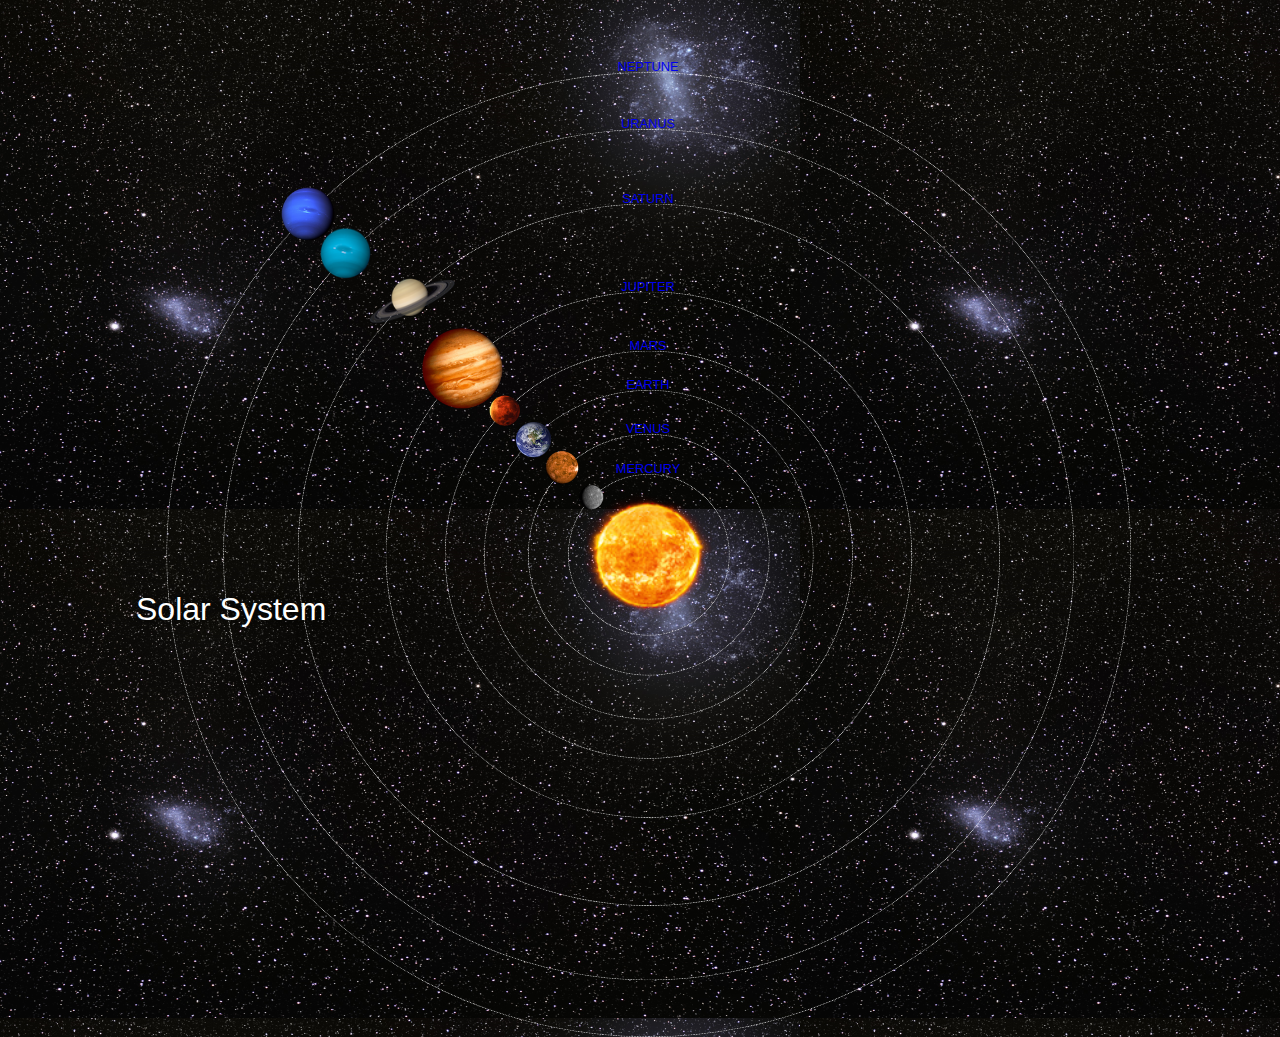
<file: index.html>
<!DOCTYPE html>
<html>
    <head>
        <title>Solar System</title>
        <link rel="stylesheet" href="style.css">
    </head>
    <body>
      <div id="container">
        <h1>Solar System</h1>
        <a href="sun.html"><img src="images/sun.png" id="sun"/></a>

        <div id="neptune-orbit">
            <a href="sun.html"><img src="images/neptune.png" id="neptune"/></a>
        </div>
        <div id="neptune-label" class="label-box">
            <a href="neptune.html">NEPTUNE</a>
        </div>

        <div id="uranus-orbit">
            <a href="uranus.html"><img src="images/uranus.png" id="uranus"/></a>
        </div>
        <div id="uranus-label" class="label-box">
            <a href="uranus.html">URANUS</a>
        </div>

        <div id="saturn-orbit">
            <a href="saturn.html"><img src="images/saturn.png" id="saturn"/></a>
        </div>
        <div id="saturn-label" class="label-box">
            <a href="saturn.html">SATURN</a>
        </div>

        <div id="jupiter-orbit">
            <a href="jupiter.html"><img src="images/jupiter.png" id="jupiter"/></a>
        </div>
        <div id="jupiter-label" class="label-box">
            <a href="jupiter.html">JUPITER</a>
        </div>

        <div id="mars-orbit">
            <a href="mars.html"><img src="images/mars.png" id="mars"/></a>
        </div>
        <div id="mars-label" class="label-box">
            <a href="mars.html">MARS</a>
        </div>

        <div id="earth-orbit">
            <a href="earth.html"><img src="images/earth.png" id="earth"/></a>
        </div>
        <div id="earth-label" class="label-box">
            <a href="earth.html">EARTH</a>
        </div>

        <div id="venus-orbit">
            <a href="venus.html"><img src="images/venus.png" id="venus"/></a>
        </div>
        <div id="venus-label" class="label-box">
            <a href="venus.html">VENUS</a>
        </div>

        <div id="mercury-orbit">
            <a href="mecury.html"><img src="images/mercury.png" id="mercury"/></a>
        </div>
        <div id="mercury-label" class="label-box">
            <a href="mecury.html">MERCURY</a>
        </div>

      </div> 
      
    </body>
</html>
</file>
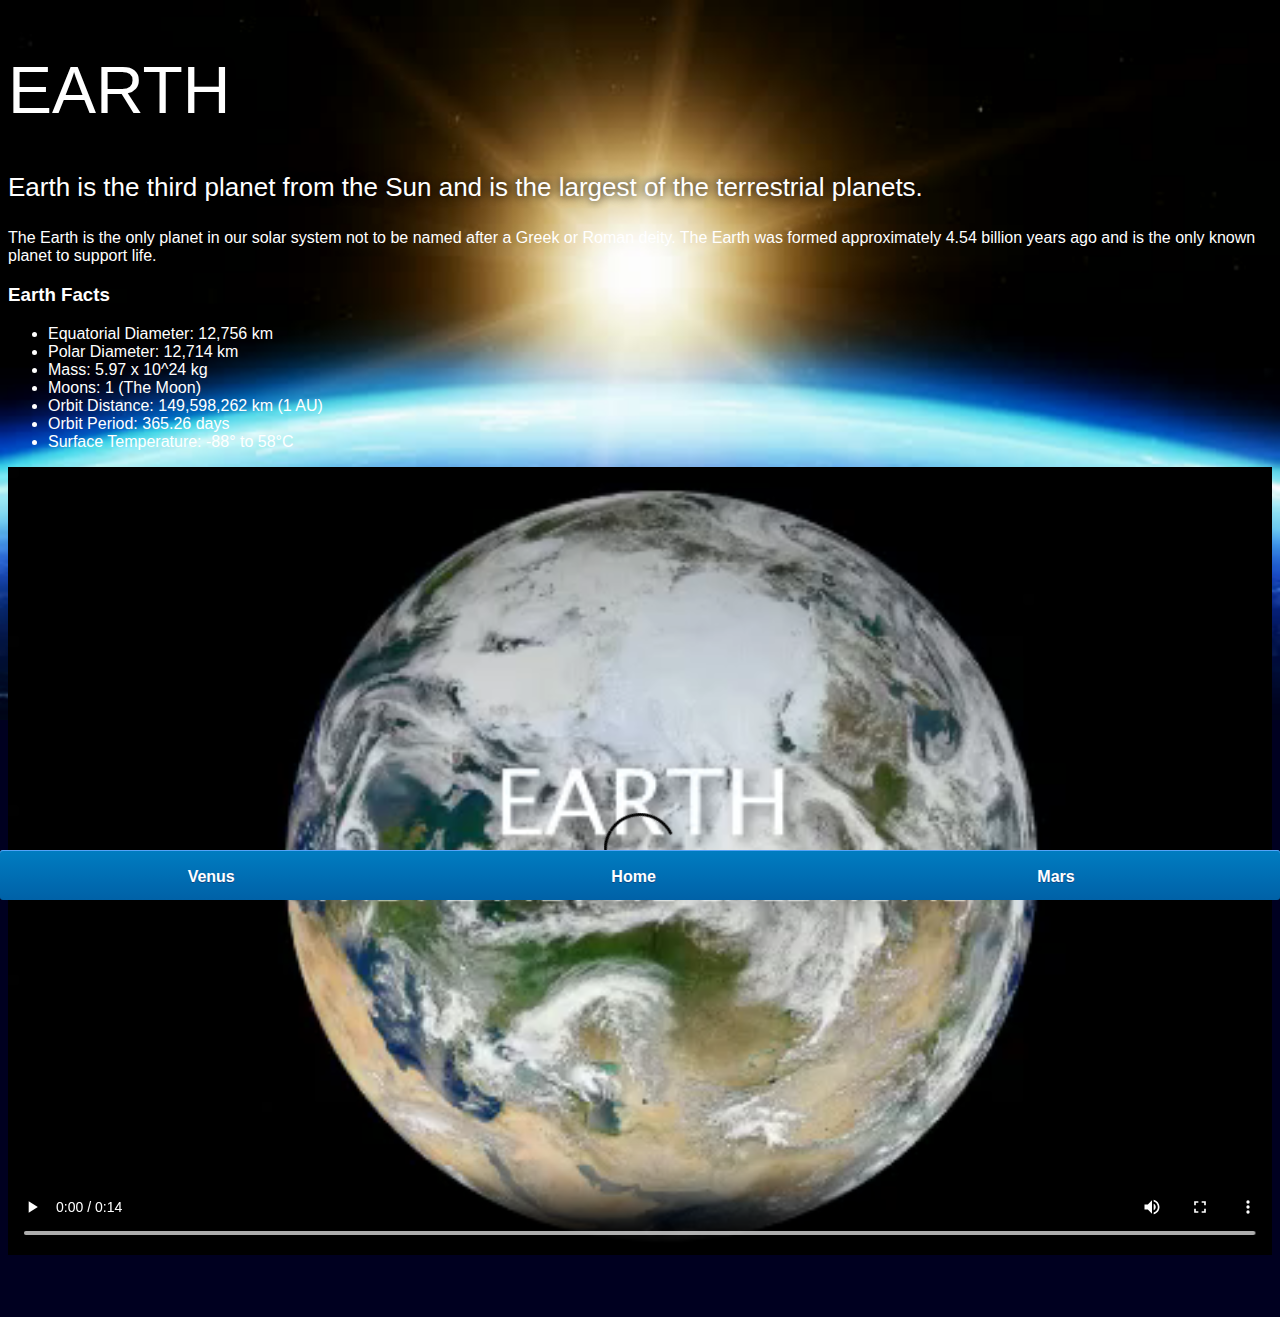
<file: earth.html>
<!DOCTYPE html>
<html>
    <head>
        <title>Solar System</title>
        <link rel="stylesheet" href="style-pages.css"/>
    </head>
    <body>
        <div id=main> 
            <div id="content">
                <h1>Earth</h1>
                <p class="intro">
                    Earth is the third planet from the Sun and is the largest of the terrestrial planets. 
                </p>             

                <p>
                    The Earth is the only planet in our solar system not to be named after a Greek or Roman deity. The Earth was formed approximately 4.54 billion years ago and is the only known planet to support life.
                </p>

                <h3>Earth Facts</h3>
                <ul>
                    <li>Equatorial Diameter:	12,756 km</li>
                    <li>Polar Diameter:	12,714 km</li>
                    <li>Mass:	5.97 x 10^24 kg</li>
                    <li>Moons:	1 (The Moon)</li>
                    <li>Orbit Distance:	149,598,262 km (1 AU)</li>
                    <li>Orbit Period:	365.26 days</li>
                    <li>Surface Temperature:	-88&deg; to 58&deg;C</li>
                </ul>
                <video id="video" controls>
                    <source src="videos/earth-video.mp4" type="video/mp4">
                </video>

            </div>
            <div id="tabs-bottom">
                <a href="venus.html">Venus</a>
                <a href="index.html">Home</a>
                <a href="mars.html">Mars</a>
            </div>

        </div>

    </body>
</html>
</file>
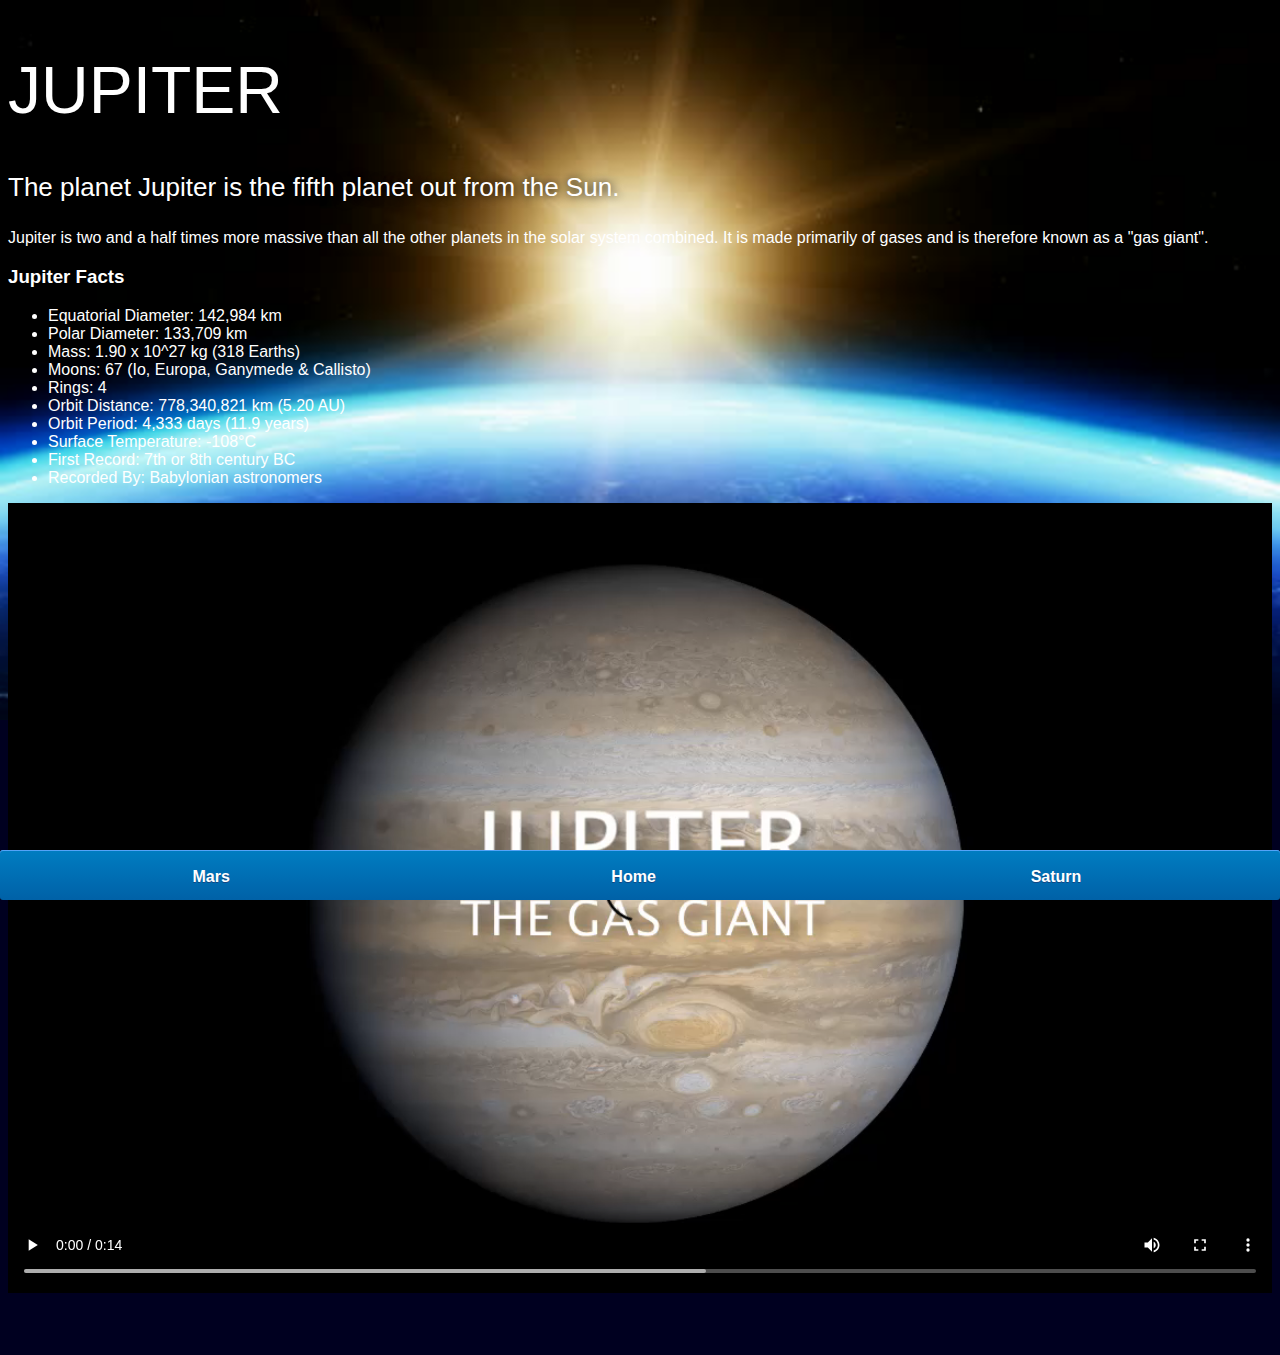
<file: jupiter.html>
<!DOCTYPE html>
<html>
    <head>
        <title>Solar System</title>
        <link rel="stylesheet" href="style-pages.css"/>
    </head>
    <body>
        <div id=main> 
            <div id="content">
                <h1>Jupiter</h1>
                <p class="intro">
                    The planet Jupiter is the fifth planet out from the Sun.
                </p>             

                <p>
                    Jupiter is two and a half times more massive than all the other planets in the solar system combined. It is made primarily of gases and is therefore known as a "gas giant".
                </p>

                <h3>Jupiter Facts</h3>
                <ul>
                    <li>Equatorial Diameter:	142,984 km</li>
                    <li>Polar Diameter:	133,709 km</li>
                    <li>Mass:	1.90 x 10^27 kg (318 Earths)</li>
                    <li>Moons:	67 (Io, Europa, Ganymede & Callisto)</li>
                    <li>Rings:	4</li>
                    <li>Orbit Distance:	778,340,821 km (5.20 AU)</li>
                    <li>Orbit Period:	4,333 days (11.9 years)</li>
                    <li>Surface Temperature:	-108&deg;C</li>
                    <li>First Record:	7th or 8th century BC</li>
                    <li>Recorded By:	Babylonian astronomers</li>
                </ul>
                <video id="video" controls>
                    <source src="videos/jupiter-video.mp4" type="video/mp4">
                </video>

            </div>
            <div id="tabs-bottom">
                <a href="mars.html">Mars</a>
                <a href="index.html">Home</a>
                <a href="saturn.html">Saturn</a>
            </div>

        </div>
        
    </body>
</html>
</file>
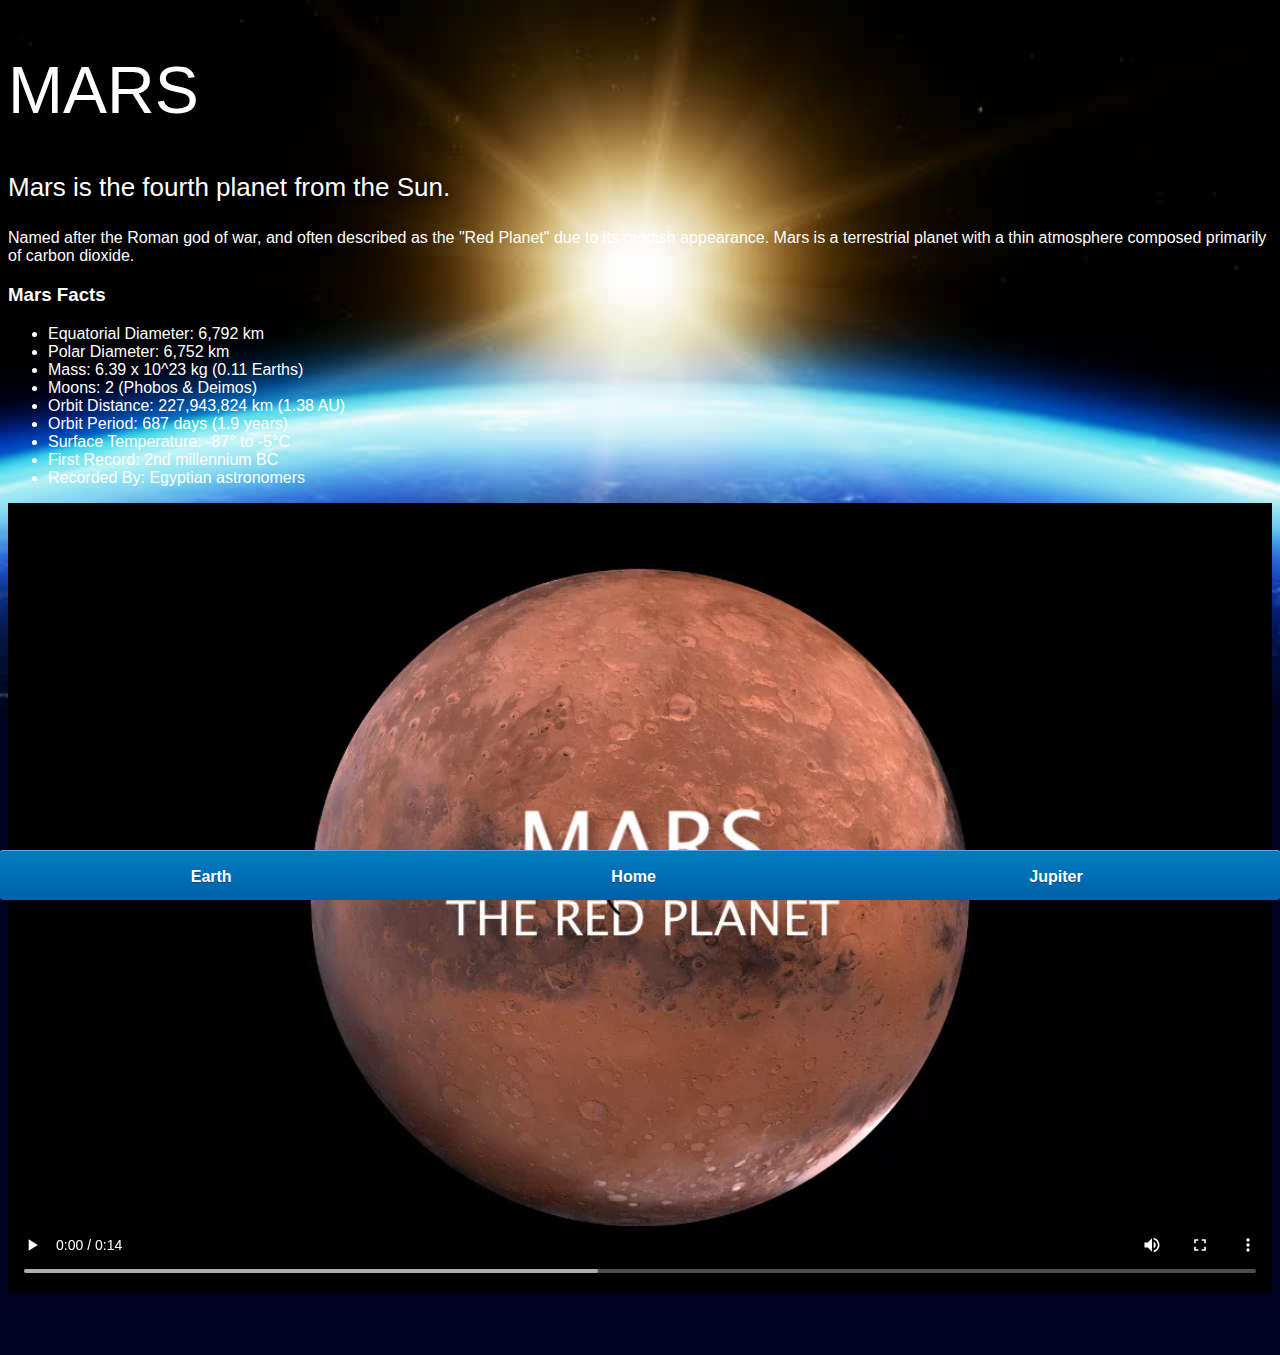
<file: mars.html>
<!DOCTYPE html>
<html>
    <head>
        <title>Solar System</title>
        <link rel="stylesheet" href="style-pages.css"/>
    </head>
    <body>
        <div id=main> 
            <div id="content">
                <h1>Mars</h1>
                <p class="intro">
                    Mars is the fourth planet from the Sun.  
                </p>             

                <p>
                    Named after the Roman god of war, and often described as the "Red Planet" due to its reddish appearance. Mars is a terrestrial planet with a thin atmosphere composed primarily of carbon dioxide.
                </p>

                <h3>Mars Facts</h3>
                <ul>
                    <li>Equatorial Diameter:	6,792 km</li>
                    <li>Polar Diameter:	6,752 km</li>
                    <li>Mass:	6.39 x 10^23 kg (0.11 Earths)</li>
                    <li>Moons:	2 (Phobos & Deimos)</li>
                    <li>Orbit Distance:	227,943,824 km (1.38 AU)</li>
                    <li>Orbit Period:	687 days (1.9 years)</li>
                    <li>Surface Temperature:	-87&deg; to -5&deg;C</li>
                    <li>First Record:	2nd millennium BC</li>
                    <li>Recorded By:	Egyptian astronomers</li>
                </ul>
                <video id="video" controls>
                    <source src="videos/mars-video.mp4" type="video/mp4">
                </video>

            </div>
            <div id="tabs-bottom">
                <a href="earth.html">Earth</a>
                <a href="index.html">Home</a>
                <a href="jupiter.html">Jupiter</a>
            </div>

        </div>
        
    </body>
</html>
</file>
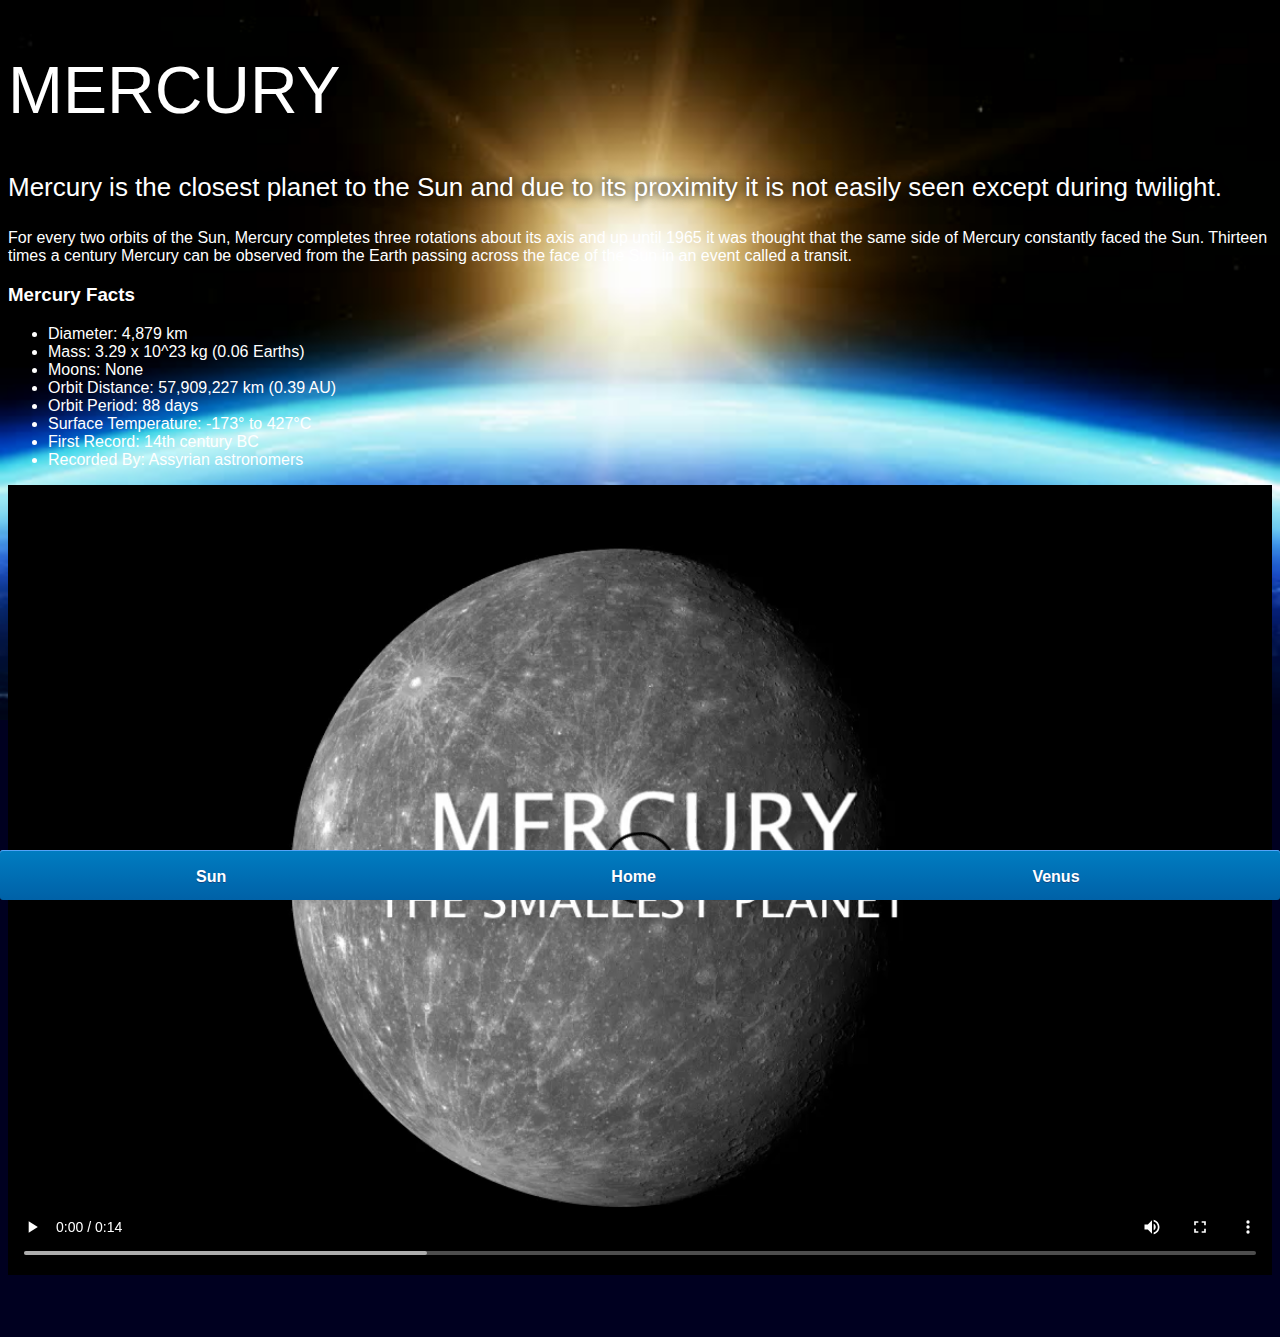
<file: mecury.html>
<!DOCTYPE html>
<html>
    <head>
        <title>Solar System</title>
        <link rel="stylesheet" href="style-pages.css"/>
    </head>
    <body>
        <div id="main">
            <div id="content">
                <h1>Mercury</h1>
                <p class="intro">
                    Mercury is the closest planet to the Sun and due to its proximity it is not easily seen except during twilight. 
                </p>             

                <p>
                    For every two orbits of the Sun, Mercury completes three rotations about its axis and up until 1965 it was thought that the same side of Mercury constantly faced the Sun. Thirteen times a century Mercury can be observed from the Earth passing across the face of the Sun in an event called a transit.
                </p>

                <h3>Mercury Facts</h3>
                <ul>
                    <li>Diameter:	4,879 km</li>
                    <li>Mass:	3.29 x 10^23 kg (0.06 Earths)</li>
                    <li>Moons:	None</li>
                    <li>Orbit Distance:	57,909,227 km (0.39 AU)</li>
                    <li>Orbit Period:	88 days</li>
                    <li>Surface Temperature:	-173&deg; to 427&deg;C</li>
                    <li>First Record:	14th century BC</li>
                    <li>Recorded By:	Assyrian astronomers</li>
                </ul>
                <video id="video" controls>
                    <source src="videos/mercury-video.mp4" type="video/mp4">
                </video>
            </div>
            <div id="tabs-bottom">
                <a href="sun.html">Sun</a>
                <a href="index.html">Home</a>
                <a href="venus.html">Venus</a>

            </div>

        </div>
    </body>
</html>
</file>
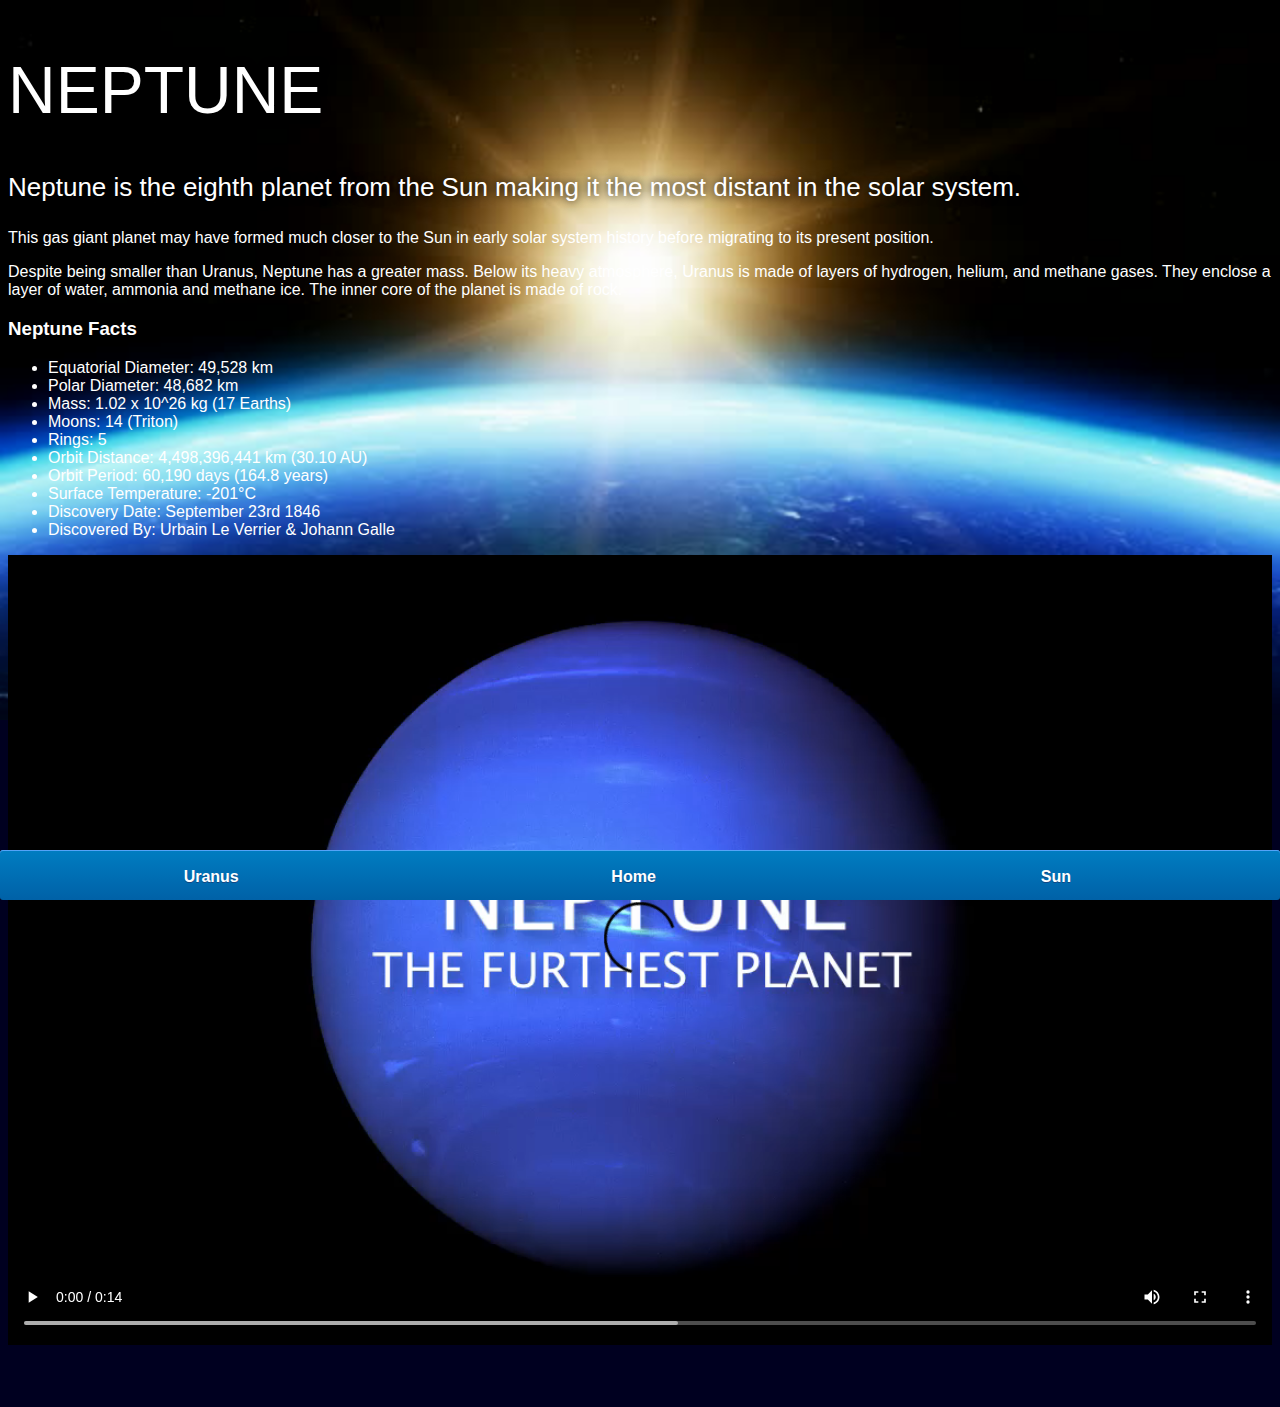
<file: neptune.html>
<!DOCTYPE html>
<html>
    <head>
        <title>Solar System</title>
        <link rel="stylesheet" href="style-pages.css"/>
    </head>
    <body>
        <div id=main> 
            <div id="content">
                <h1>Neptune</h1>
                <p class="intro">
                    Neptune is the eighth planet from the Sun making it the most distant in the solar system. 
                </p>             
                <p>
                    This gas giant planet may have formed much closer to the Sun in early solar system history before migrating to its present position.</p>

                <p>Despite being smaller than Uranus, Neptune has a greater mass. Below its heavy atmosphere, Uranus is made of layers of hydrogen, helium, and methane gases. They enclose a layer of water, ammonia and methane ice. The inner core of the planet is made of rock.</p>

                <h3>Neptune Facts</h3>
                <ul>
                    <li>Equatorial Diameter:	49,528 km</li>
                    <li>Polar Diameter:	48,682 km</li>
                    <li>Mass:	1.02 x 10^26 kg (17 Earths)</li>
                    <li>Moons:	14 (Triton)</li>
                    <li>Rings:	5</li>
                    <li>Orbit Distance:	4,498,396,441 km (30.10 AU)</li>
                    <li>Orbit Period:	60,190 days (164.8 years)</li>
                    <li>Surface Temperature:	-201&deg;C</li>
                    <li>Discovery Date:	September 23rd 1846</li>
                    <li>Discovered By:	Urbain Le Verrier & Johann Galle</li>
                </ul>

                <video id="video" controls>
                    <source src="videos/neptune-video.mp4" type="video/mp4">
                </video>

            </div>
            <div id="tabs-bottom">
                <a href="uranus.html">Uranus</a>
                <a href="index.html">Home</a>
                <a href="sun.html">Sun</a>
            </div>

        </div>
        
    </body>
</html>
</file>
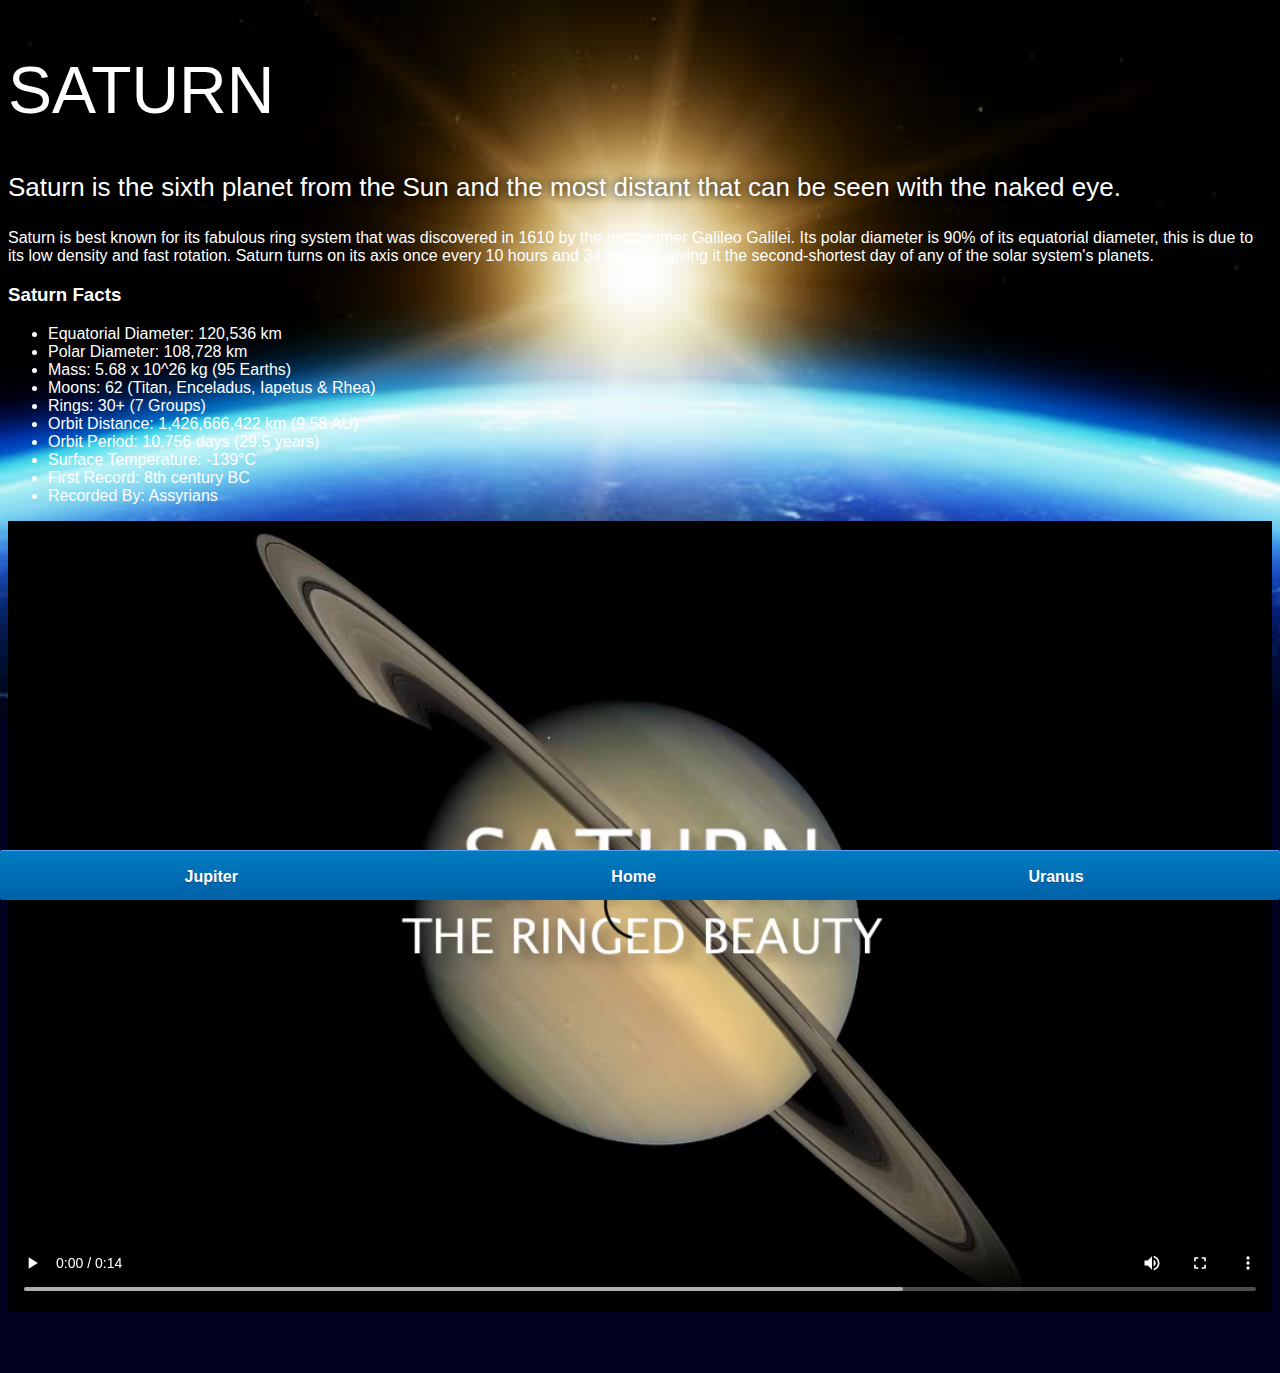
<file: saturn.html>
<!DOCTYPE html>
<html>
    <head>
        <title>Solar System</title>
        <link rel="stylesheet" href="style-pages.css"/>
    </head>
    <body>
        <div id=main> 
            <div id="content">
                <h1>Saturn</h1>
                <p class="intro">
                    Saturn is the sixth planet from the Sun and the most distant that can be seen with the naked eye.
                </p>             

                <p>
                    Saturn is best known for its fabulous ring system that was discovered in 1610 by the astronomer Galileo Galilei. Its polar diameter is 90% of its equatorial diameter, this is due to its low density and fast rotation. Saturn turns on its axis once every 10 hours and 34 minutes giving it the second-shortest day of any of the solar system's planets.
                </p>

                <h3>Saturn Facts</h3>
                <ul>
                    <li>Equatorial Diameter:	120,536 km</li>
                    <li>Polar Diameter:	108,728 km</li>
                    <li>Mass:	5.68 x 10^26 kg (95 Earths)</li>
                    <li>Moons:	62 (Titan, Enceladus, Iapetus & Rhea)</li>
                    <li>Rings:	30+ (7 Groups)</li>
                    <li>Orbit Distance:	1,426,666,422 km (9.58 AU)</li>
                    <li>Orbit Period:	10,756 days (29.5 years)</li>
                    <li>Surface Temperature:	-139&deg;C</li>
                    <li>First Record:	8th century BC</li>
                    <li>Recorded By:	Assyrians</li>
                </ul>
                <video id="video" controls>
                    <source src="videos/saturn-video.mp4" type="video/mp4">
                </video>
            </div>
            <div id="tabs-bottom">
                <a href="jupiter.html">Jupiter</a>
                <a href="index.html">Home</a>
                <a href="uranus.html">Uranus</a>
            </div>

        </div>
        
    </body>
</html>
</file>
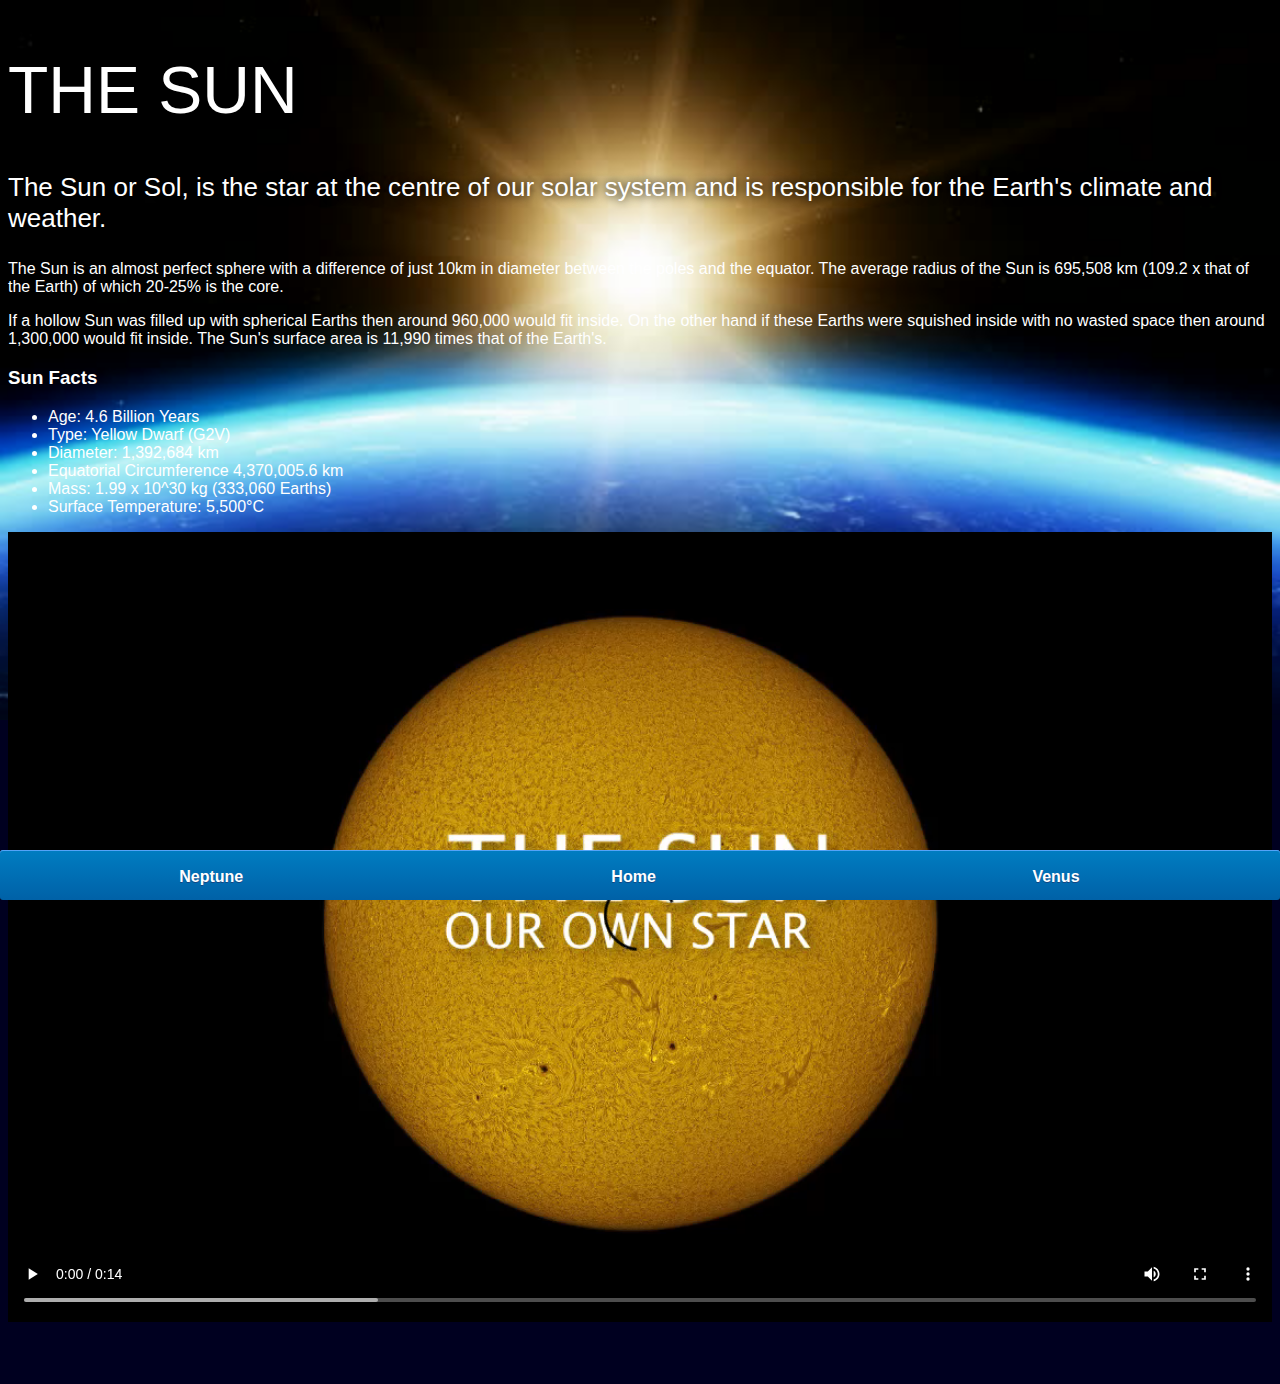
<file: sun.html>
<!DOCTYPE html>
<html>
    <head>
    <title>Solar System</title>
    <link rel="stylesheet" href="style-pages.css"/>
    </head>
    <body>
      <div id="main">
        <div id="content">
            <h1>The Sun</h1>
                <p class="intro">
                    The Sun or Sol, is the star at the centre of our solar system and is responsible for the Earth's climate and weather. 
                </p>             

                <p>
                    The Sun is an almost perfect sphere with a difference of just 10km in diameter between the poles and the equator. The average radius of the Sun is 695,508 km (109.2 x that of the Earth) of which 20-25% is the core.
                </p>
                <p>
                    If a hollow Sun was filled up with spherical Earths then around 960,000 would fit inside. On the other hand if these Earths were squished inside with no wasted space then around 1,300,000 would fit inside. The Sun's surface area is 11,990 times that of the Earth's.
                </p>

                <h3>Sun Facts</h3>
                <ul>
                    <li>Age:	4.6 Billion Years</li>
                    <li>Type:	Yellow Dwarf (G2V)</li>
                    <li>Diameter:	1,392,684 km</li>
                    <li>Equatorial Circumference	4,370,005.6 km</li>
                    <li>Mass:	1.99 x 10^30 kg (333,060 Earths)</li>
                    <li>Surface Temperature:	5,500°C</li>
                </ul>

                <video id="video" controls>
                    <source src="videos/sun-video.mp4" type="video/mp4">
                </video>
        </div>
        <div id="tabs-bottom">
            <a href="neptune.html">Neptune</a>
            <a href="index.html">Home</a>
            <a href="venus.html">Venus</a>
        </div>
        
      </div>   
    </body>
</html>
</file>
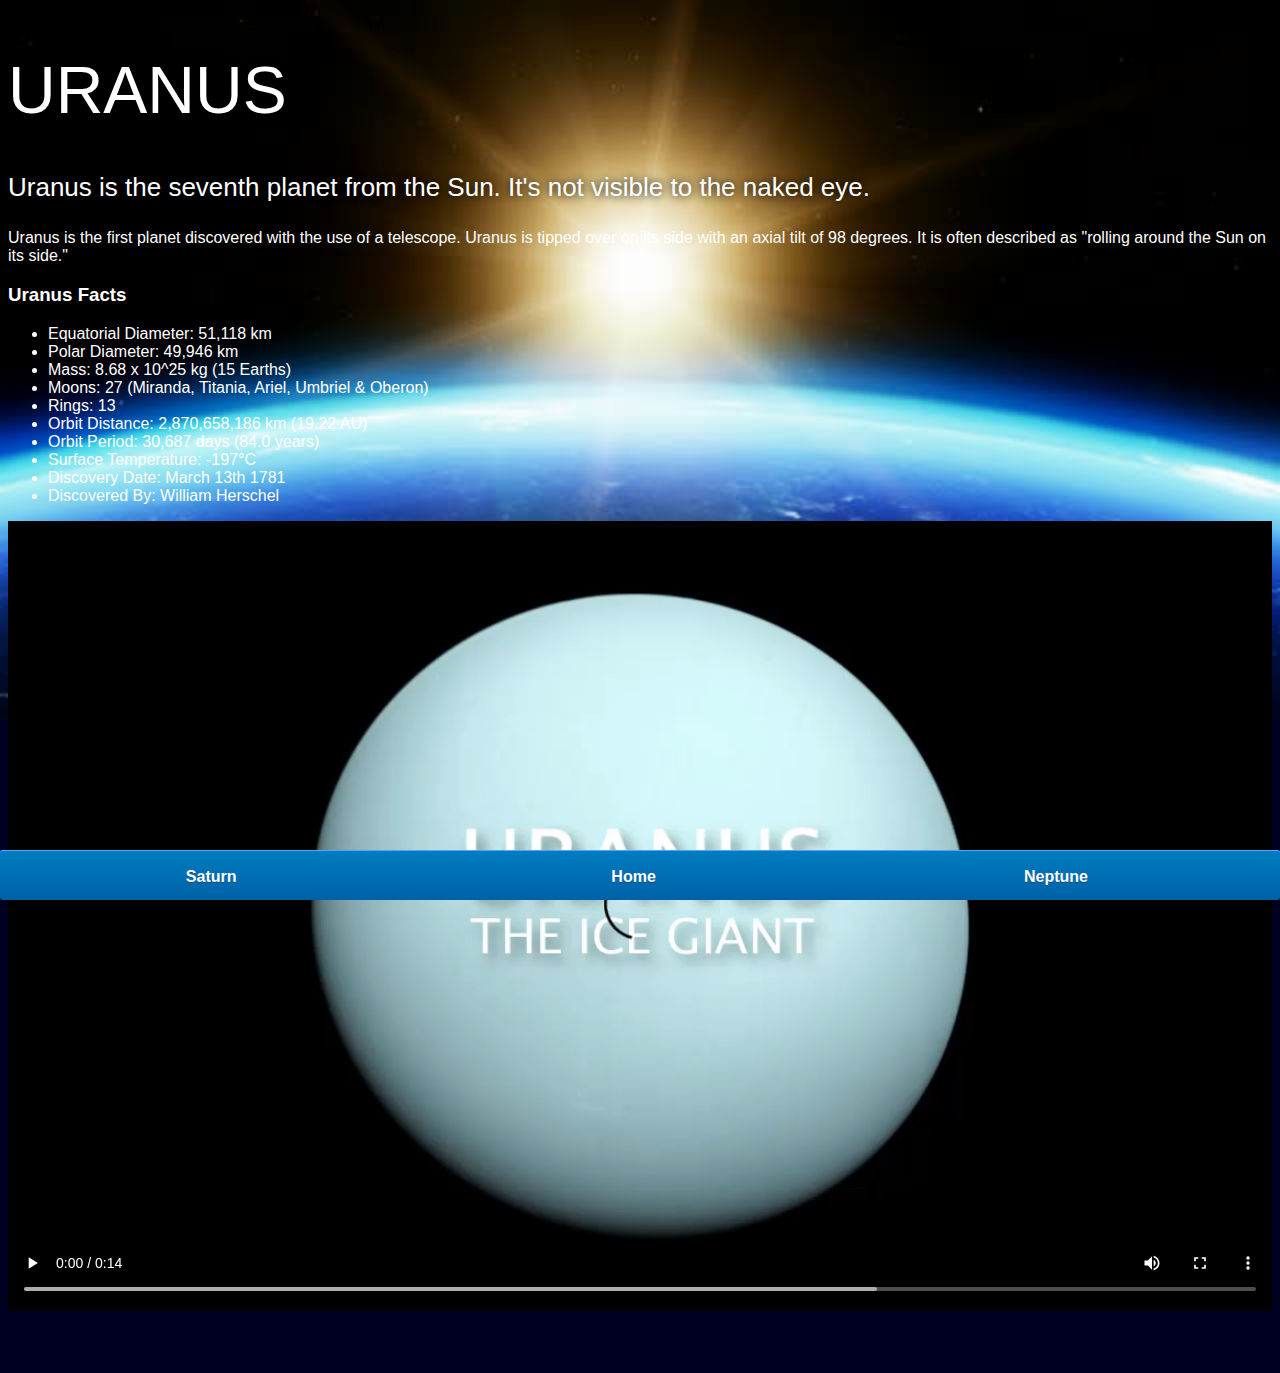
<file: uranus.html>
<!DOCTYPE html>
<html>
    <head>
        <title>Solar System</title>
        <link rel="stylesheet" href="style-pages.css"/>
    </head>
    <body>
        <div id="main">
            <div id="content">
                <h1>Uranus</h1>
                <p class="intro">
                    Uranus is the seventh planet from the Sun. It's not visible to the naked eye.
                </p>             

                <p>
                    Uranus is the first planet discovered with the use of a telescope. Uranus is tipped over on its side with an axial tilt of 98 degrees. It is often described as "rolling around the Sun on its side."
                </p>

                <h3>Uranus Facts</h3>
                <ul>
                    <li>Equatorial Diameter:	51,118 km</li>
                    <li>Polar Diameter:	49,946 km</li>
                    <li>Mass:	8.68 x 10^25 kg (15 Earths)</li>
                    <li>Moons:	27 (Miranda, Titania, Ariel, Umbriel & Oberon)</li>
                    <li>Rings:	13</li>
                    <li>Orbit Distance:	2,870,658,186 km (19.22 AU)</li>
                    <li>Orbit Period:	30,687 days (84.0 years)</li>
                    <li>Surface Temperature:	-197&deg;C</li>
                    <li>Discovery Date:	March 13th 1781</li>
                    <li>Discovered By:	William Herschel</li>
                </ul>
                <video id="video" controls>
                    <source src="videos/uranus-video.mp4" type="video/mp4">
                </video>
            </div>
            <div id="tabs-bottom">
                <a href="saturn.html">Saturn</a>
                <a href="index.html">Home</a>
                <a href="neptune.html">Neptune</a>
            </div>

        </div>

    </body>
</html>
</file>
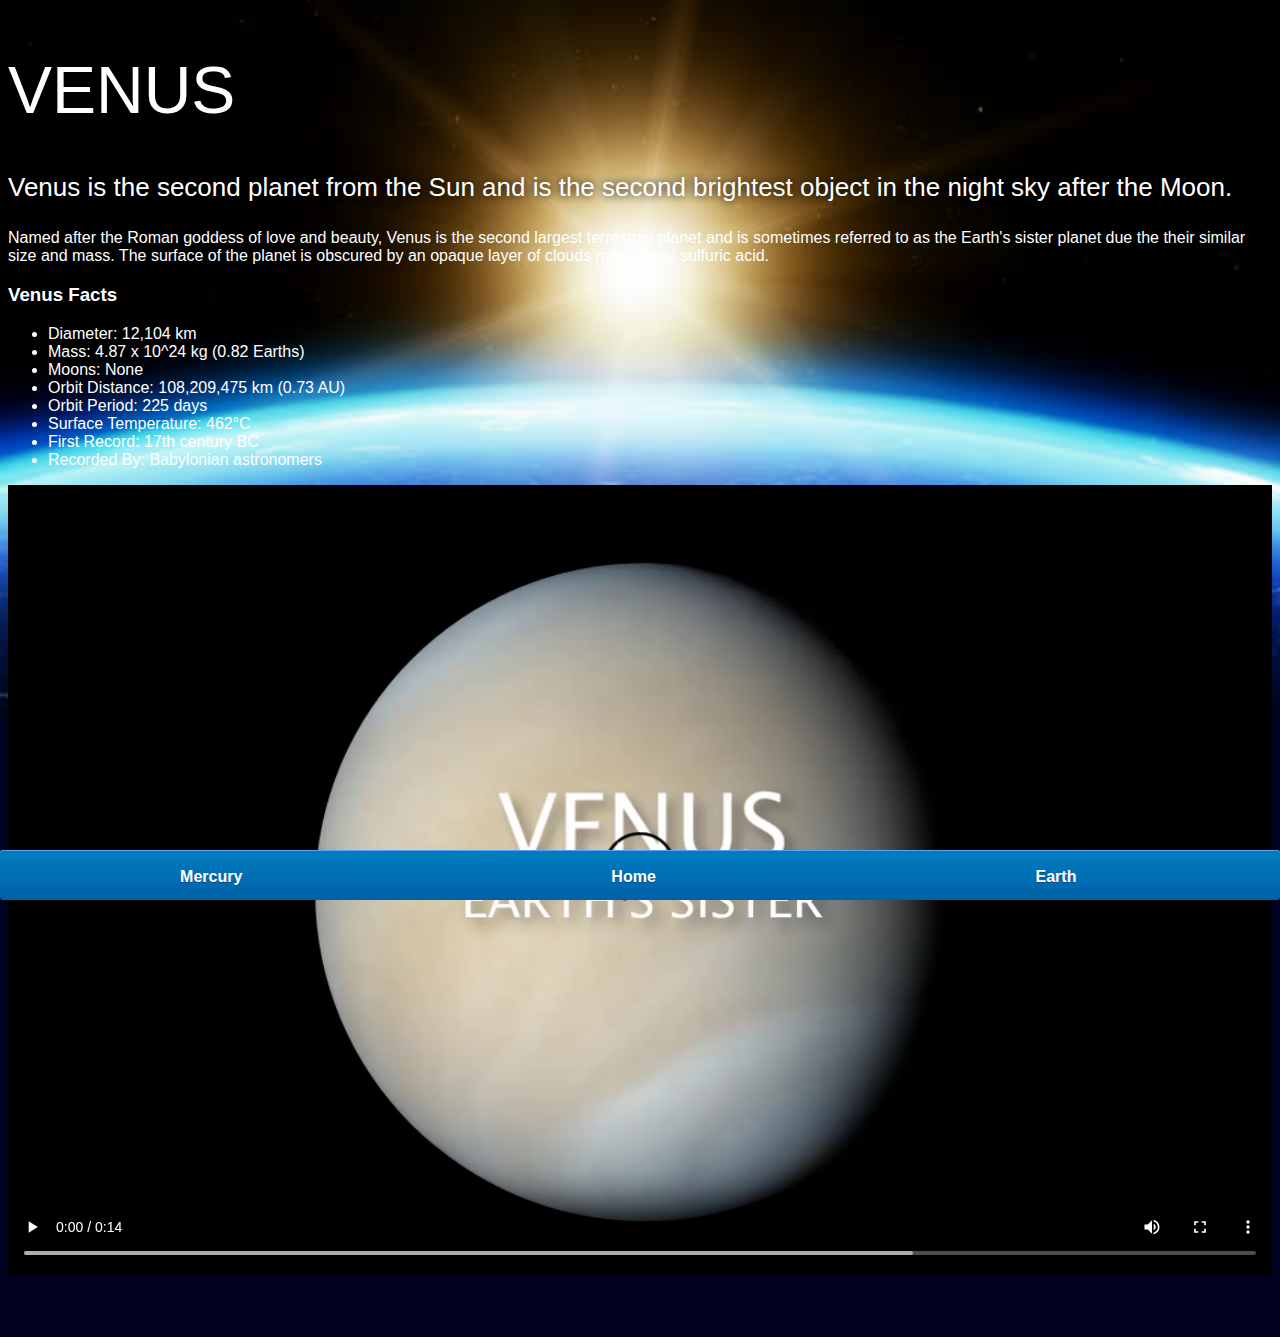
<file: venus.html>
<!DOCTYPE html>
<html>
    <head>
        <title>Solar System</title>
        <link rel="stylesheet" href="style-pages.css"/>
    </head>
    <body>
        <div id=main> 
            <div id="content">
                <h1>Venus</h1>
                <p class="intro">
                    Venus is the second planet from the Sun and is the second brightest object in the night sky after the Moon. 
                </p>             

                <p>
                    Named after the Roman goddess of love and beauty, Venus is the second largest terrestrial planet and is sometimes referred to as the Earth's sister planet due the their similar size and mass. The surface of the planet is obscured by an opaque layer of clouds made up of sulfuric acid.
                </p>

                <h3>Venus Facts</h3>
                <ul>
                    <li>Diameter:	12,104 km</li>
                    <li>Mass:	4.87 x 10^24 kg (0.82 Earths)</li>
                    <li>Moons:	None</li>
                    <li>Orbit Distance:	108,209,475 km (0.73 AU)</li>
                    <li>Orbit Period:	225 days</li>
                    <li>Surface Temperature:	462&deg;C</li>
                    <li>First Record:	17th century BC</li>
                    <li>Recorded By:	Babylonian astronomers</li>
                </ul>
                <video id="video" controls>
                    <source src="videos/venus-video.mp4" type="video/mp4">
                </video>
            </div>
            <div id="tabs-bottom">
                <a href="mercury.html">Mercury</a>
                <a href="index.html">Home</a>
                <a href="earth.html">Earth</a>
            </div>

        </div>
        
    </body>
</html>
</file>
<file: style.css>
body{
    width: 100%;
    height: 100%;
    background: url(images/space.png);
    overflow: hidden;
}

h1{
    font-family: sans-serif;
    font-weight: 100;
    font-size: 40px;
    text-shadow: 0 0 10px #000000;
    color: white;
}

/*================= SUN ================*/

#sun{
    position: absolute;
    z-index: 1000;
    width: 160px;
    bottom: 10px;
    left: 50%;
    margin-left: -80px;
}

/*================= NEPTUNE ================*/

#neptune{
    width: 66px;
    height: 66px;
    margin: 143px;
    z-index: 1000;
    animation: spin-right 8s linear infinite;
    -webkit-animation: spin-right 8s linear infinite;
}

#neptune-orbit{
    position: absolute;
    width: 1204px;
    height: 1204px;
    bottom: -512px;
    left: 50%;
    margin-left: -602px;
    border: 1px dotted white;
    border-radius: 50%;
    animation: spin-left 14s linear infinite;
    -webkit-animation: spin-left 14s linear infinite;
}

#neptune-label{
    bottom: 692px;
}

/*================= URANUS ================*/

#uranus{
    width: 66px;
    height: 66px;
    margin: 120px;
    z-index: 1000;
    animation: spin-right 8s linear infinite;
    -webkit-animation: spin-right 8s linear infinite;
}

#uranus-orbit{
    position: absolute;
    width: 1062px;
    height: 1062px;
    bottom: -441px;
    left: 50%;
    margin-left: -531px;
    border: 1px dotted white;
    border-radius: 50%;
    animation: spin-left 15s linear infinite;
    -webkit-animation: spin-left 15s linear infinite;
}

#uranus-label{
    bottom: 620px;
}

/*================= SATURN ================*/

#saturn{
    width: 110px;
    margin: 85px;
    z-index: 1000;
    animation: spin-right 13s linear infinite;
    -webkit-animation: spin-right 13s linear infinite;
}

#saturn-orbit{
    position: absolute;
    width: 876px;
    height: 876px;
    bottom: -348px;
    left: 50%;
    margin-left: -438px;
    border: 1px dotted white;
    border-radius: 50%;
    animation: spin-left 13s linear infinite;
    -webkit-animation: spin-left 13s linear infinite;
}

#saturn-label{
    bottom: 527px;
}

/*================= JUPITER ================*/

#jupiter{
    width: 100px;
    height: 100px;
    margin: 45px;
    z-index: 1000;
    animation: spin-right 10s linear infinite;
    -webkit-animation: spin-right 10s linear infinite;
}

#jupiter-orbit{
    position: absolute;
    width: 656px;
    height: 656px;
    bottom: -238px;
    left: 50%;
    margin-left: -328px;
    border: 1px dotted white;
    border-radius: 50%;
    animation: spin-left 10s linear infinite;
    -webkit-animation: spin-left 10s linear infinite;
}

#jupiter-label{
    bottom: 417px;
}

/*==================== MARS ====================*/

#mars {
    width: 38px;
    height: 38px;
    margin: 55px;
    z-index: 1000;
    animation: spin-right 3s linear infinite;
    -webkit-animation: spin-right 3s linear infinite;
}

#mars-orbit {
    position: absolute;
    width: 508px;
    height: 508px;
    bottom: -164px;
    left: 50%;
    margin-left: -254px;
    border: 1px dotted white;
    border-radius: 50%;
    animation: spin-left 4s linear infinite;
    -webkit-animation: spin-left 4s linear infinite;
}

#mars-label{
    bottom: 343px;
}

/*==================== EARTH ====================*/

#earth {
    width: 50px;
    height: 50px;
    margin: 36px;
    z-index: 1000;
    animation: spin-right 3s linear infinite;
    -webkit-animation: spin-right 3s linear infinite;
}

#earth-orbit {
    position: absolute;
    width: 410px;
    height: 410px;
    bottom: -115px;
    left: 50%;
    margin-left: -205px;
    border: 1px dotted white;
    border-radius: 50%;
    animation: spin-left 5s linear infinite;
    -webkit-animation: spin-left 5s linear infinite;
}

#earth-label{
    bottom: 294px;
}

/*==================== VENUS ====================*/

#venus {
    width: 50px;
    height: 50px;
    margin: 16px;
    z-index: 1000;
}

#venus-orbit {
    position: absolute;
    width: 300px;
    height: 300px;
    bottom: -60px;
    left: 50%;
    margin-left: -150px;
    border: 1px dotted white;
    border-radius: 50%;
    animation: spin-left 4s linear infinite;
    -webkit-animation: spin-left 4s linear infinite;
}

#venus-label{
    bottom: 239px;
}

/*==================== MERCURY ====================*/

#mercury {
    width: 40px;
    height: 40px;
    margin: 8px;
    z-index: 1000;
}


#mercury-orbit {
    position: absolute;
    z-index: 1;
    width: 200px;
    height: 200px;
    bottom: -10px;
    left: 50%;
    margin-left: -100px;
    border: 1px dotted white;
    border-radius: 50%;
    animation: spin-left 2s linear infinite;
    -webkit-animation: spin-left 2s linear infinite;
}

#mercury-label{
    bottom: 189px;
}


/*================= PLEASE REMOVE ================*/

#container{
    transform: scale(0.8, 0.8) translate(0, 700px);
}

/*================= LABEL BOX ================*/

.label-box{
    position: absolute;
    width: 150px;
    left: 50%;
    margin-left: -75px;
    text-align: center;
    color: white;
    font-weight: 100;
    font-family: sans-serif;
}

.label-box a{
    text-decoration: none;
    padding: 0;
    margin: 0;
}

.label-box a:visited{
    color: white;
}

/*================= ANIMATION ================*/

@keyframes spin-left{
    100%{
        transform: rotate(-360deg);
        -webkit-transform: rotate(-360deg);
    }
}
</file>
<file: style-pages.css>
body{
    margin: 0;
    padding: 0;
    background-color: #000020;
    font-family: sans-serif;
    background-image: url(images/earth-sunrise.jpg);
    background-repeat: no-repeat;
    background-size: 100%;
    color: #ffffff;
}

h1{
    font-weight: 100;
    font-size: 66px;
    text-shadow: 0 0 10px #000000;
    text-transform: uppercase;
}

p.intro{
    font-size: 26px;
    font-weight: 200;
    text-shadow: 0 0 10px #000000;
}

#content{
    margin-bottom: 50px;
    padding: 8px;
}

#video{
    width: 100%;
}

/*================== BOTTOM TABS ================*/

#tabs-bottom{
    position: fixed;
    bottom: 0;
    left: 0;
    z-index: 500;
    display: inline-block;
    width: 100%;
    height: 50px;

    box-shadow: inset 0px 1px 0px 0px #54a3f7;
    background: linear-gradient(#007dc1, #0061a7);
    border-radius: 3px;
    border-color: 1px solid #124d77;
}

#tabs-bottom a{
    float: left;
    display: block;
    width: 33%;
    height: 35px;
    font-weight: 700;
    color: white;
    text-align: center;
    text-decoration: none;
    text-shadow: 0px 1px 0px #154682;
    padding-top: 18px;
}
</file>
